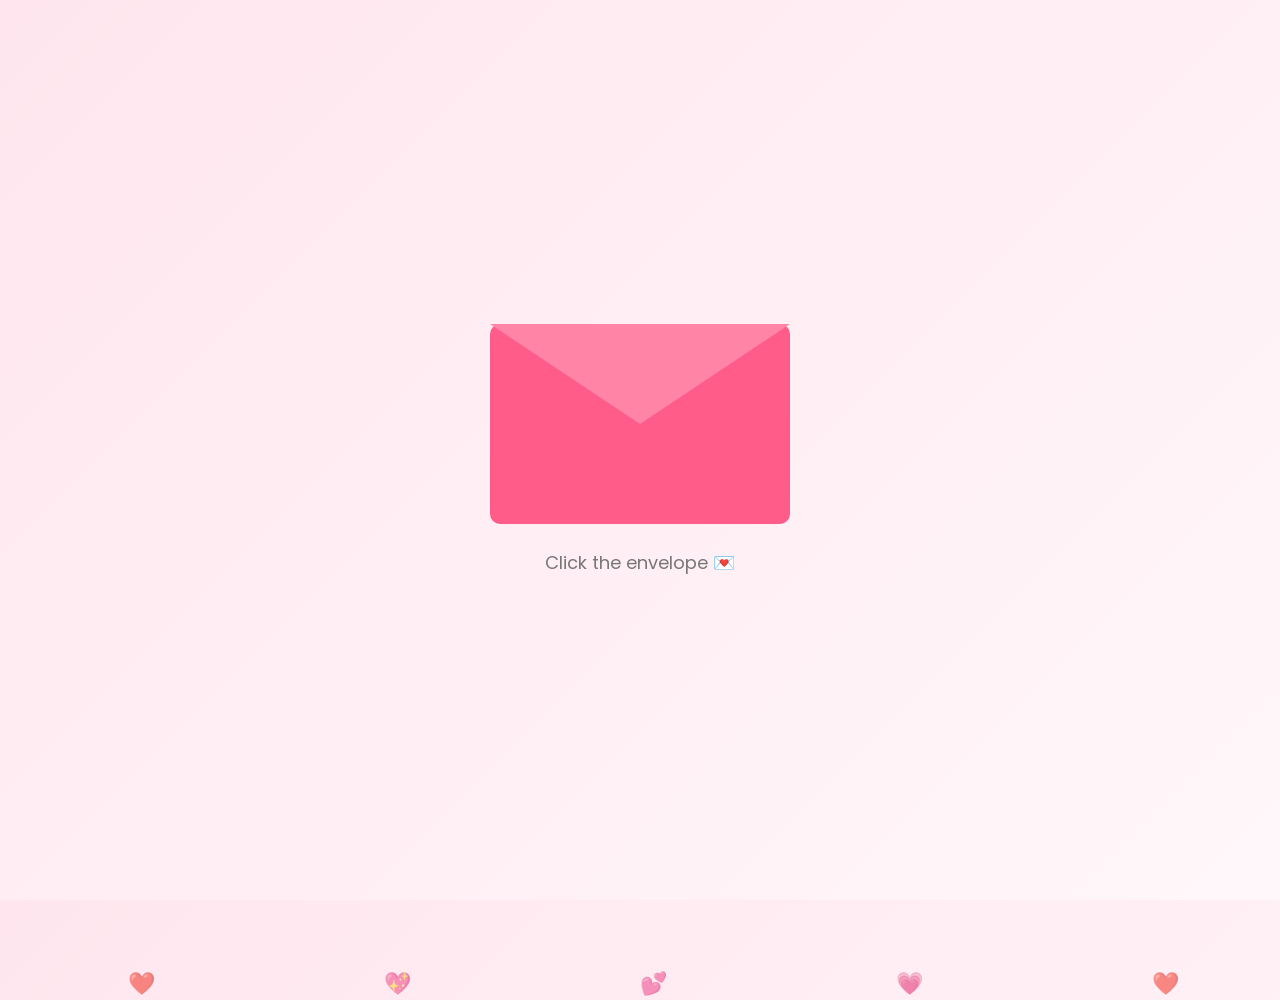
<file: letter.html>
<!DOCTYPE html>
<html lang="en">
<head>

<meta charset="UTF-8">
<meta name="viewport" content="width=device-width, initial-scale=1.0">

<title>My Letter ❤️</title>

<link href="https://fonts.googleapis.com/css2?family=Caveat:wght@600&family=Poppins:wght@300;500&display=swap" rel="stylesheet">

<style>

*{
margin:0;
padding:0;
box-sizing:border-box;
}

body{

height:100vh;
display:flex;
justify-content:center;
align-items:center;
background:linear-gradient(135deg,#ffe6ee,#fff7fa);
font-family:Poppins,sans-serif;
overflow:hidden;

}

/* Floating Hearts */

.hearts span{

position:absolute;
bottom:-100px;
font-size:22px;
animation:float 10s linear infinite;
opacity:.6;

}

.hearts span:nth-child(1){left:10%;animation-delay:0s;}
.hearts span:nth-child(2){left:30%;animation-delay:2s;}
.hearts span:nth-child(3){left:50%;animation-delay:5s;}
.hearts span:nth-child(4){left:70%;animation-delay:1s;}
.hearts span:nth-child(5){left:90%;animation-delay:3s;}

@keyframes float{

0%{
transform:translateY(0);
opacity:0;
}

20%{
opacity:.8;
}

100%{
transform:translateY(-110vh);
opacity:0;
}

}

/* Envelope */

.container{

text-align:center;

}

.envelope{

width:300px;
height:200px;
background:#ff5c8a;
position:relative;
cursor:pointer;
border-radius:10px;
transition:.5s;

}

.envelope::before{

content:'';
position:absolute;
top:0;
left:0;

border-left:150px solid transparent;
border-right:150px solid transparent;
border-top:100px solid #ff84a6;

transform-origin:top;
transition:.7s;

}

.envelope.open::before{

transform:rotateX(180deg);

}

/* Letter */

.letter{

position:absolute;
left:50%;
top:50%;

transform:translate(-50%,20%);

width:380px;          /* Increased from 260px */
min-height:420px;     /* Makes the paper taller */

background:#fffaf0;

padding:35px;         /* More spacing inside */

border-radius:10px;

box-shadow:0 10px 30px rgba(0,0,0,.2);

transition:1s;

opacity:0;
background-image:

repeating-linear-gradient(

transparent,
transparent 27px,
rgba(0,0,0,.05) 28px

);
}

.envelope.open .letter{

transform:translate(-50%,-160px);

opacity:1;

}

h2{

margin-bottom:15px;
font-family:'Caveat',cursive;
font-size:38px;
color:#ff3d6d;

}

p{

line-height:1.8;
color:#555;
font-size:16px;

}

.click{

margin-top:25px;
color:#777;
font-size:18px;

}

</style>

</head>

<body>

<div class="hearts">

<span>❤️</span>
<span>💖</span>
<span>💕</span>
<span>💗</span>
<span>❤️</span>

</div>


<div class="container">

<div class="envelope" onclick="openLetter(this)">

<div class="letter">

<h2>Dear Ahuja Saab ❤️</h2>

<p>

I don't have enough words to tell u 
what u mean to me or how precious u r to me and u will always be .
U deserve every single happiness in the world . 
I hope u achieve great success in ur life . 
Aise to me bahut bolti hu but when it's about u 
somehow i become speechless .
Many many happy returns of the day .
Bhagwan tumhari saari wishes puri kr de 
❤️

</p>

</div>

</div>

<div class="click">

Click the envelope 💌

</div>

</div>


<script>

function openLetter(envelope){

envelope.classList.toggle("open");

}

</script>

</body>
</html>
</file>
